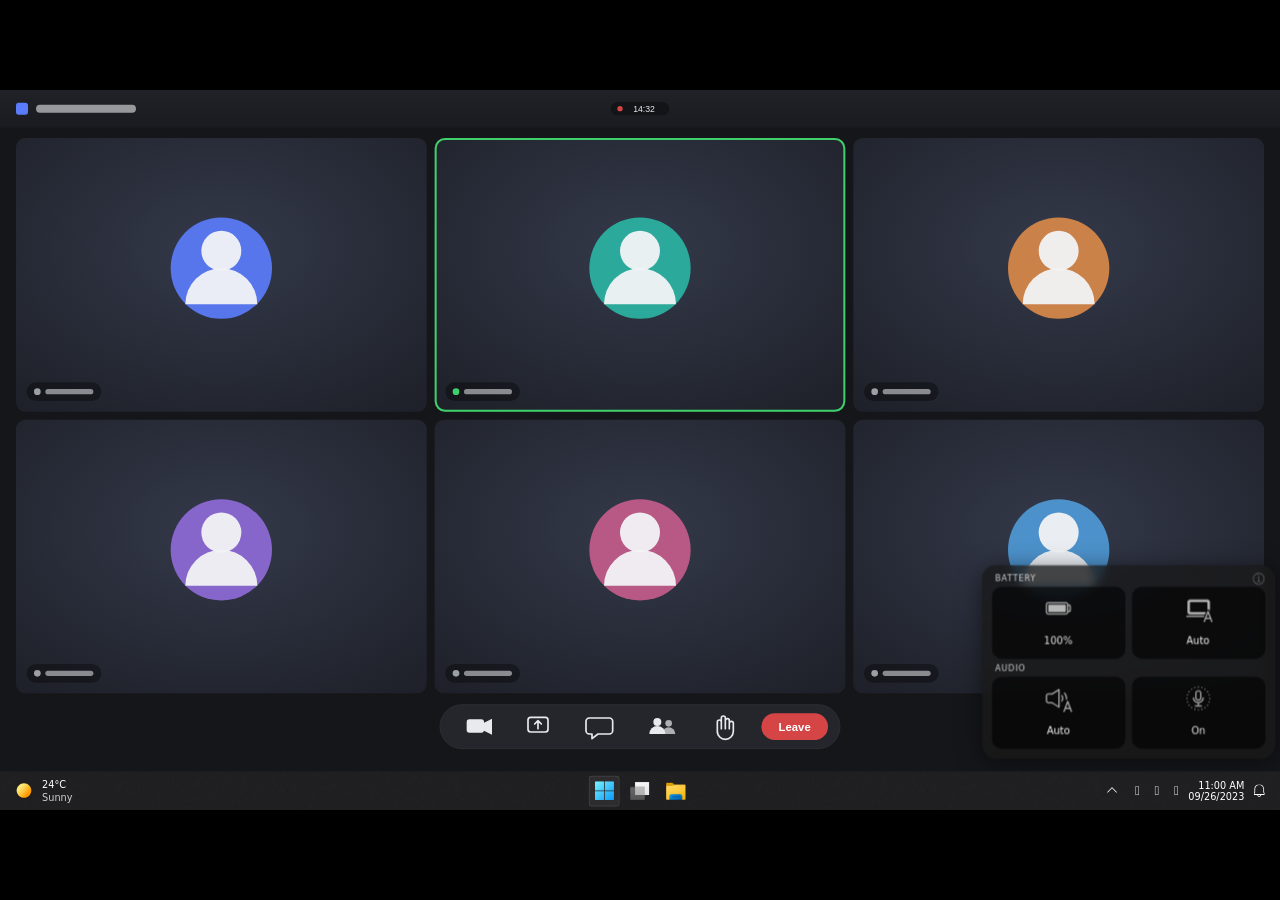
<file: index.html>
<!doctype html>
<html lang="en">
  <head>
    <meta charset="UTF-8" />
    <meta name="viewport" content="width=device-width, initial-scale=1.0" />
    <title>Quick Settings</title>
    <script type="module" crossorigin src="./assets/index-D6TVzrPD.js"></script>
    <link rel="stylesheet" crossorigin href="./assets/index-DNzR3yas.css">
  </head>
  <body>
    <div id="root"></div>
  </body>
</html>
</file>
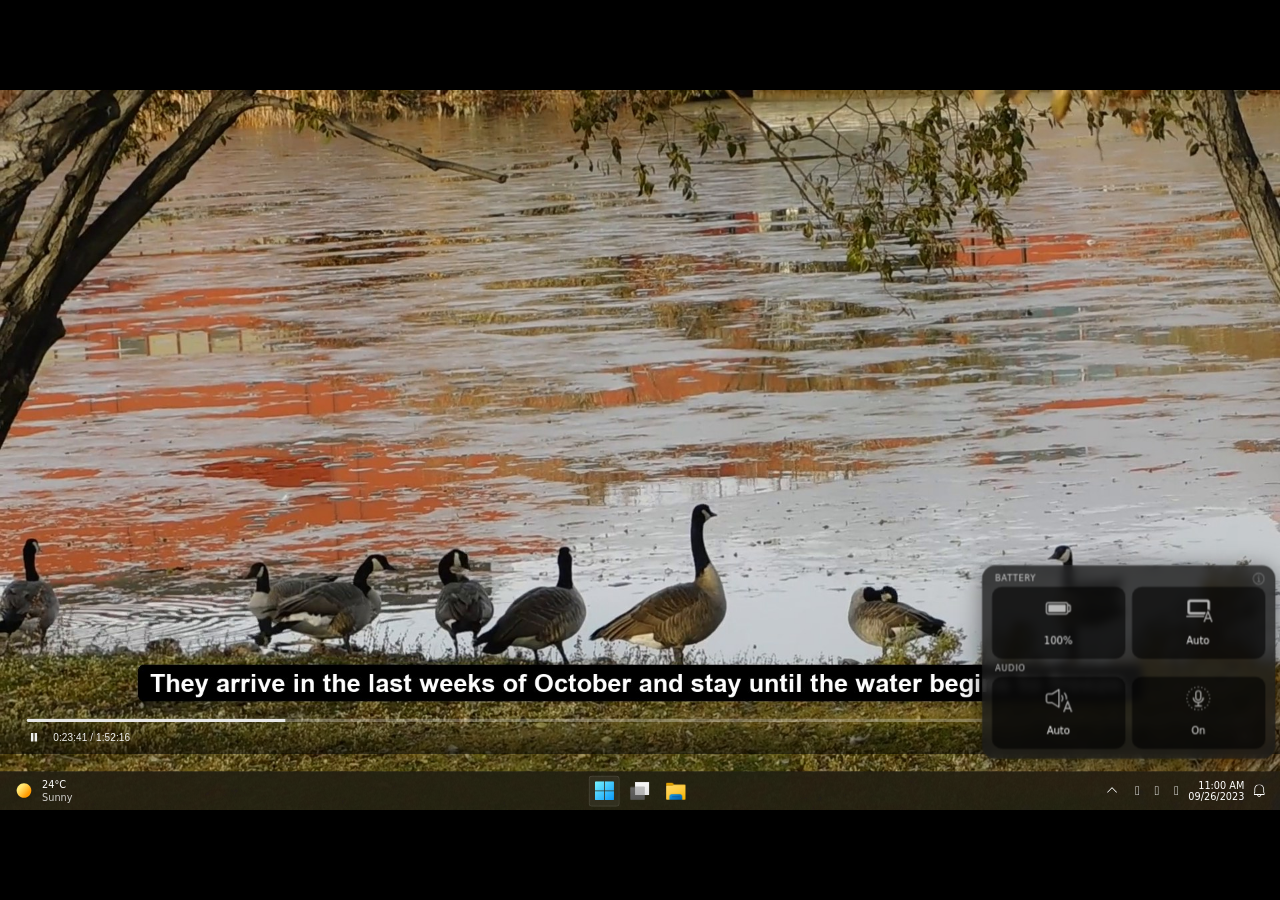
<file: video/index.html>
<!doctype html>
<html lang="en">
  <head>
    <meta charset="UTF-8" />
    <meta name="viewport" content="width=device-width, initial-scale=1.0" />
    <title>Quick Settings</title>
    <script type="module" crossorigin src="./assets/index-Bx3ok-pe.js"></script>
    <link rel="stylesheet" crossorigin href="./assets/index-DNzR3yas.css">
  </head>
  <body>
    <div id="root"></div>
  </body>
</html>
</file>
<file: assets/index-DNzR3yas.css>
._tooltip_1wagi_6{position:absolute;max-width:240px;padding:5px 8px 7px;border:1px solid var(--color-tooltip-border);border-radius:4px;background:var(--color-tooltip-bg);box-shadow:var(--tooltip-shadow);color:var(--color-tooltip-text);font-family:var(--font-shell);font-size:12px;line-height:16px;white-space:nowrap;pointer-events:none;transform:translate(-50%,calc(-100% - 6px));animation:_tooltipIn_1wagi_1 .15s ease-out both}@keyframes _tooltipIn_1wagi_1{0%{opacity:0}to{opacity:1}}@media(prefers-reduced-motion:reduce){._tooltip_1wagi_6{animation:none}}._panel_1rl8r_2{position:absolute;width:var(--panel-w);height:var(--panel-h);border-radius:var(--panel-radius);background:var(--color-panel-bg);box-shadow:var(--panel-shadow);outline:2px solid var(--color-panel-outline);outline-offset:-2px;backdrop-filter:blur(var(--panel-backdrop-blur));-webkit-backdrop-filter:blur(var(--panel-backdrop-blur))}._clip_1rl8r_21{position:absolute;inset:0;overflow:hidden;border-radius:var(--panel-radius)}._tooltipLayer_1rl8r_29{position:absolute;inset:0;z-index:2;pointer-events:none}._viewport_8e9eh_1{position:relative;width:100%;height:100%;overflow:hidden;background:#000}._stage_8e9eh_14{position:absolute;left:50%;top:50%;width:var(--stage-w);height:var(--stage-h);overflow:hidden;transform-origin:center center}._surface_15p8y_1{position:absolute;left:0;top:0}._surface_1uhv1_6{position:absolute;inset:0;border-radius:var(--tile-radius);background:var(--color-tile-bg);outline:1px solid var(--tile-outline, var(--color-tile-outline));outline-offset:-1px}._panel_19c6d_6{position:absolute;right:374px;bottom:62px;width:var(--panel-w);border-radius:var(--panel-radius);background:var(--color-panel-bg);outline:2px solid var(--color-panel-outline);outline-offset:-2px;backdrop-filter:blur(var(--panel-backdrop-blur));-webkit-backdrop-filter:blur(var(--panel-backdrop-blur));transform-origin:100% 100%;animation:_infoIn_19c6d_1 .26s cubic-bezier(.2,.8,.2,1) both}._closing_19c6d_23{pointer-events:none;animation:_infoOut_19c6d_1 var(--flyout-out-ms) var(--flyout-out-ease) both}@keyframes _infoOut_19c6d_1{0%{opacity:1;translate:none}to{opacity:0;translate:0 var(--flyout-rise)}}@keyframes _infoIn_19c6d_1{0%{opacity:0;transform:scale(.92)}to{opacity:1;transform:none}}._content_19c6d_50{position:relative;padding:16px 20px 34px}._header_19c6d_55{display:flex;align-items:center;gap:8px;animation:_lineIn_19c6d_1 .3s ease both;animation-delay:var(--delay)}._mark_19c6d_63{display:grid;place-items:center;flex:none;width:16px;height:16px;border-radius:100px;background:var(--color-halo-mark-bg)}._mark_19c6d_63 img{display:block;width:12.516px;height:12.516px;max-width:none}._brand_19c6d_80{color:var(--color-foreground-primary);font-family:"Inter",var(--font-brand);font-size:14px;font-weight:700;letter-spacing:-.5px;line-height:normal;white-space:nowrap}._body_19c6d_90{margin:10px 0 0 7px;width:307px}._section_19c6d_96+._section_19c6d_96{margin-top:21px}._line_19c6d_100{animation:_lineIn_19c6d_1 .3s ease both;animation-delay:var(--delay)}@keyframes _lineIn_19c6d_1{0%{opacity:0;transform:translateY(-6px)}to{opacity:1;transform:none}}._heading_19c6d_116,._paragraph_19c6d_117{color:var(--color-text-primary);font-family:var(--font-brand);font-size:var(--text-tile-title);line-height:21px}._heading_19c6d_116{font-weight:500}@media(prefers-reduced-motion:reduce){._panel_19c6d_6,._header_19c6d_55,._line_19c6d_100{animation:none}}._frame_1btly_1{position:relative;display:block;flex:none;overflow:hidden}._bounds_1btly_8{position:absolute;display:block}._art_1btly_13{display:block;width:100%;height:100%;max-width:none}._tinted_1btly_21{background-color:var(--icon-color, var(--color-icon));mask-size:100% 100%;mask-repeat:no-repeat;-webkit-mask-size:100% 100%;-webkit-mask-repeat:no-repeat}._indicator_2old5_1{position:absolute;inset:0;border-radius:100px}._ring_2old5_7{position:absolute;inset:0;display:block;width:100%;height:100%}._dot_2old5_21{--dot-stagger: 28ms;fill:var(--mic-ring-color, var(--color-icon));opacity:0;scale:.3;transform-box:fill-box;transform-origin:center;transition:opacity .12s ease,scale .16s cubic-bezier(.2,.8,.2,1.4);transition-delay:calc((var(--steps) - var(--step)) * var(--dot-stagger))}._ringOn_2old5_35 ._dot_2old5_21{opacity:1;scale:1;transition-delay:calc(var(--step) * var(--dot-stagger))}@media(prefers-reduced-motion:reduce){._dot_2old5_21{transition:none}}._glyph_2old5_49{position:absolute;inset:0;display:block;background-color:var(--color-icon);mask-size:100% 100%;mask-repeat:no-repeat;-webkit-mask-size:100% 100%;-webkit-mask-repeat:no-repeat}._osd_1oe82_5{position:absolute;left:50%;bottom:var(--osd-bottom);width:242px;height:50px;margin-left:-121px;padding:8px;border-radius:9px;background:var(--color-osd-bg);outline:2px solid var(--color-osd-outline);outline-offset:-2px;backdrop-filter:blur(var(--panel-backdrop-blur));-webkit-backdrop-filter:blur(var(--panel-backdrop-blur));text-align:left;transition:background-color var(--hover-ms) ease}._osd_1oe82_5:hover,._osd_1oe82_5:focus-visible{background:var(--color-osd-hover-bg)}._osd_1oe82_5:focus-visible{outline:2px solid var(--color-focus);outline-offset:2px;border-radius:9px}._module_1oe82_6{display:flex;align-items:center;gap:6px;width:226px;height:34px;padding:4px;border-radius:7px;background:var(--color-osd-module-bg);outline:1px solid var(--color-osd-module-outline);outline-offset:-1px;color:var(--color-osd-text);transition:background-color var(--hover-ms) ease,color var(--hover-ms) ease}._osd_1oe82_5:hover ._module_1oe82_6,._osd_1oe82_5:focus-visible ._module_1oe82_6{--color-icon: var(--color-osd-hover-glyph);--mic-ring-color: var(--color-osd-hover-ring);background:var(--color-osd-module-hover-bg);outline-color:var(--color-osd-module-hover-outline);color:var(--color-osd-hover-text)}._mic_1oe82_64{position:relative;flex:none;width:26px;height:26px}._micScale_1oe82_71{position:absolute;left:0;top:0;width:36px;height:36px;transform:scale(calc(26 / 36));transform-origin:0 0}._label_1oe82_81{flex:1 1 auto;min-width:0;font-family:var(--font-brand);font-size:14px;line-height:16px;white-space:nowrap}._arrow_1oe82_92{--icon-color: var(--color-osd-arrow);opacity:0;transform:scaleX(-1);transition:opacity var(--hover-ms) ease}._osd_1oe82_5:hover ._arrow_1oe82_92,._osd_1oe82_5:focus-visible ._arrow_1oe82_92{opacity:1}@media(prefers-reduced-motion:reduce){._osd_1oe82_5,._module_1oe82_6,._arrow_1oe82_92{transition:none}}._control_ps4pt_6{width:232px;padding:12px 14px 10px;border:1px solid rgba(255,255,255,.14);border-radius:10px;background:#141416b8;backdrop-filter:blur(12px);-webkit-backdrop-filter:blur(12px);color:#f3f4f5;font-family:var(--font-shell)}._head_ps4pt_18{display:flex;align-items:baseline;justify-content:space-between;margin-bottom:8px}._label_ps4pt_25{font-size:12px;letter-spacing:.02em;color:#f3f4f5b8}._readout_ps4pt_31{display:flex;align-items:baseline;gap:7px}._value_ps4pt_37{font-size:13px;font-variant-numeric:tabular-nums;font-weight:600}._logical_ps4pt_44{font-size:11px;font-variant-numeric:tabular-nums;color:#f3f4f58c}._slider_ps4pt_50{display:block;width:100%;margin:0;accent-color:#4cc2ff}._ticks_ps4pt_57{display:flex;justify-content:space-between;margin-top:2px;font-size:10px;font-variant-numeric:tabular-nums;color:#f3f4f573}._tickOn_ps4pt_66{color:#f3f4f5}._control_9js37_2{display:flex;flex-direction:column;gap:8px;width:232px;padding:10px 14px;border:1px solid rgba(255,255,255,.14);border-radius:10px;background:#141416b8;backdrop-filter:blur(12px);-webkit-backdrop-filter:blur(12px);color:#f3f4f5;font-family:var(--font-shell)}._row_9js37_17{display:flex;align-items:center;justify-content:space-between}._contrastRow_9js37_24{display:flex;flex-direction:column;gap:6px}._contrastRow_9js37_24 ._switch_9js37_30{justify-content:space-between}._contrastRow_9js37_24 ._option_9js37_34{min-width:0;flex:1 1 auto;padding:3px 4px;font-size:11px}._label_9js37_41{font-size:12px;letter-spacing:.02em;color:#f3f4f5b8}._switch_9js37_30{display:flex;padding:2px;border-radius:6px;background:#ffffff14}._option_9js37_34{min-width:44px;padding:3px 8px;border-radius:4px;color:#f3f4f5b8;font-size:12px;white-space:nowrap}._option_9js37_34:hover{color:#f3f4f5}._selected_9js37_67{background:#4cc2ff;color:#000}._selected_9js37_67:hover{color:#000}._taskbar_100ke_5{position:absolute;left:0;right:0;bottom:-.64px;height:var(--taskbar-h)}._chrome_100ke_15{position:absolute;inset:0;pointer-events:none}._chrome_100ke_15:after{content:"";position:absolute;inset:0 0 auto;height:1px;background:var(--color-taskbar-edge)}._luminosity_100ke_30{position:absolute;inset:0;background:var(--color-taskbar-tint);mix-blend-mode:luminosity}:root[data-theme=contrast] ._luminosity_100ke_30{mix-blend-mode:normal}:root[data-theme=contrast] ._noise_100ke_46{display:none}._colorTint_100ke_50{position:absolute;inset:0;background:var(--color-taskbar-color-tint);mix-blend-mode:color}._noise_100ke_46{position:absolute;inset:0;opacity:.02;background-position:top left;background-size:256px 256px;backdrop-filter:blur(29.167px);-webkit-backdrop-filter:blur(29.167px)}._weather_100ke_69{position:absolute;left:11.67px;top:3.89px;width:140px;height:var(--taskbar-icon-slot)}._weatherContent_100ke_77{position:absolute;left:7.78px;top:4.86px;display:flex;align-items:center;gap:11.667px}._sun_100ke_86{position:relative;display:block;flex:none;width:var(--taskbar-tray-glyph);height:var(--taskbar-tray-glyph);overflow:hidden}._sunGroup_100ke_95{position:absolute;inset:5%}._sunArt_100ke_100{position:absolute;inset:-8.33% -13.89% -19.44%}._sunArt_100ke_100 img{display:block;width:100%;height:100%;max-width:none}._weatherText_100ke_112{display:flex;flex-direction:column;gap:1.944px;align-items:flex-start;font-family:var(--font-shell);font-size:var(--text-shell);line-height:13.611px;white-space:nowrap}._weatherTemp_100ke_123{color:var(--color-taskbar-text)}._weatherCondition_100ke_127{color:var(--color-taskbar-text-secondary)}._appIcons_100ke_133{position:absolute;left:50%;top:50%;transform:translate(-50%,-50%);display:flex;align-items:center;justify-content:center;gap:3.889px}._appSlot_100ke_144{position:relative;flex:none;width:var(--taskbar-icon-slot);height:var(--taskbar-icon-slot);overflow:hidden}._startSelection_100ke_152{position:absolute;left:.97px;top:.97px;width:36.944px;height:36.944px;border:.972px solid var(--color-taskbar-selection-stroke);border-radius:4px;background:var(--color-taskbar-selection-bg)}._appGlyph_100ke_163{position:absolute;left:7.78px;top:7.78px;display:block;width:var(--taskbar-icon-glyph);height:var(--taskbar-icon-glyph)}._appGlyph_100ke_163 img{display:block;width:100%;height:100%;max-width:none}._startLight_100ke_180,._startContrast_100ke_181,:root[data-theme=light] ._startDark_100ke_182,:root[data-theme=contrast] ._startDark_100ke_182{display:none!important}:root[data-theme=light] ._startLight_100ke_180,:root[data-theme=contrast] ._startContrast_100ke_181{display:block!important}._startContrast_100ke_181{width:100%;height:100%}._glyph_100ke_198{background-color:var(--color-taskbar-glyph);mask-size:100% 100%;mask-repeat:no-repeat;-webkit-mask-size:100% 100%;-webkit-mask-repeat:no-repeat}._appGlyphCover_100ke_206{object-fit:cover}._taskViewIcon_100ke_212{position:absolute;left:7.78px;top:7.78px;display:block;width:var(--taskbar-icon-glyph);height:var(--taskbar-icon-glyph);overflow:hidden}._taskViewBack_100ke_222,._taskViewFront_100ke_223,._taskViewShade_100ke_224{position:absolute;display:block;width:17.5px;height:15.556px;border-radius:1px}._taskViewBack_100ke_222{left:0;top:6.81px;border:var(--taskview-border-w) solid var(--taskview-back-border);background:var(--taskview-back)}._taskViewFront_100ke_223{left:5.83px;top:.97px;border:var(--taskview-border-w) solid var(--taskview-front-border);background:var(--taskview-front)}._taskViewShade_100ke_224{left:0;top:6.62px;background:var(--taskview-shade);mask-size:18px 16px;mask-position:6px -6px;mask-repeat:no-repeat;mask-mode:alpha;-webkit-mask-size:18px 16px;-webkit-mask-position:6px -6px;-webkit-mask-repeat:no-repeat}._systemTray_100ke_262{position:absolute;right:15.56px;top:3.89px;display:flex;align-items:center;justify-content:center}._overflow_100ke_271{position:relative;flex:none;width:31.111px;height:var(--taskbar-icon-slot);border-radius:4px}._overflow_100ke_271:hover{background:var(--color-taskbar-selection-bg)}._overflowOpen_100ke_284,._overflowOpen_100ke_284:hover{background:var(--color-tray-open-bg)}._overflowChevron_100ke_293{display:block;width:100%;height:100%;max-width:none;transform-origin:16px 18.28px;transition:rotate var(--flyout-in-ms) var(--flyout-in-ease)}._overflowOpen_100ke_284 ._overflowChevron_100ke_293{rotate:180deg;background-color:var(--color-tray-open-glyph)}@media(prefers-reduced-motion:reduce){._overflowChevron_100ke_293{transition:none}}._quickSettings_100ke_313{position:relative;flex:none;width:77.778px;height:var(--taskbar-icon-slot);border-radius:3px}._quickSettingsIcons_100ke_321{position:absolute;left:50%;top:50%;transform:translate(-50%,-50%);display:flex;align-items:flex-start;gap:3.889px}._trayGlyph_100ke_331{display:flex;flex:none;align-items:center;justify-content:center;width:var(--taskbar-tray-glyph);height:var(--taskbar-tray-glyph);overflow:hidden;color:var(--color-taskbar-text);font-family:var(--font-fluent-icons);font-size:15.56px;line-height:normal;text-align:center}._clock_100ke_346{position:relative;flex:none;width:66.111px;height:var(--taskbar-icon-slot)}._clockText_100ke_353{position:absolute;right:0;top:50%;transform:translateY(-50%);display:flex;flex-direction:column;color:var(--color-taskbar-text);font-family:var(--font-shell);font-size:var(--text-shell);font-feature-settings:"lnum" 1,"tnum" 1;line-height:normal;text-align:right;white-space:nowrap}._notification_100ke_369{position:relative;flex:none;width:27.222px;height:var(--taskbar-icon-slot)}._alert_100ke_376{position:absolute;left:calc(50% + 3.89px);top:50%;transform:translate(-50%,-50%);display:block;width:var(--taskbar-tray-glyph);height:var(--taskbar-tray-glyph);overflow:hidden}._alertShape_100ke_387{position:absolute;left:50%;top:calc(50% - .24px);transform:translate(-50%,-50%);display:block;width:13.607px;height:15.069px}._flyout_hp29t_3[data-state=closed]{visibility:hidden}._flyout_hp29t_3[data-state=open]{animation:_flyoutIn_hp29t_1 var(--flyout-in-ms) var(--flyout-in-ease) both}._flyout_hp29t_3[data-state=closing]{pointer-events:none;animation:_flyoutOut_hp29t_1 var(--flyout-out-ms) var(--flyout-out-ease) both}@keyframes _flyoutIn_hp29t_1{0%{opacity:0;translate:0 var(--flyout-rise)}to{opacity:1;translate:none}}@keyframes _flyoutOut_hp29t_1{0%{opacity:1;translate:none}to{opacity:0;translate:0 var(--flyout-rise)}}@media(prefers-reduced-motion:reduce){._flyout_hp29t_3[data-state]{animation:none}}._flyout_1xf9r_5{position:absolute;right:134px;bottom:64px;width:138px;height:43px;border-radius:8px;background:var(--color-tray-flyout-bg);outline:var(--flyout-outline-width) solid var(--color-tray-flyout-outline);outline-offset:calc(-1 * var(--flyout-outline-width));--flyout-rise: 16px}._item_1xf9r_23{position:absolute;top:5px;display:grid;place-items:center;width:32px;height:32px;border-radius:4px}._button_1xf9r_33:hover{background:var(--color-tray-item-hover)}._icon_1xf9r_37{display:block;width:16px;height:16px;object-fit:cover}._halo_1xf9r_45{display:flex;flex-direction:column;align-items:center;width:16px;height:16px;padding-top:1px;border-radius:4px;background:#fff;color:#000;font-family:var(--font-brand);font-size:9px;line-height:7px;text-align:center}._haloL_1xf9r_62{letter-spacing:1.28px}._section_s7xcy_1{position:absolute;left:var(--panel-pad);width:var(--section-w);height:var(--section-h)}._title_s7xcy_14{position:absolute;left:4px;top:0;display:flex;align-items:center;height:16px;margin:0;color:var(--color-section-title);font-family:var(--font-brand);font-size:var(--text-panel-title);font-weight:400;line-height:normal;letter-spacing:.08em;white-space:nowrap}._action_s7xcy_32{position:absolute;left:312px;top:0}._button_15u9x_1{position:absolute;display:block}._window_27ed8_1{position:relative;display:block;flex:none;width:var(--icon-size);height:var(--icon-size);overflow:hidden}._strip_27ed8_10{position:absolute;inset:0;transition:transform .24s ease}._instant_27ed8_17{transition:none}._item_27ed8_21{position:absolute;top:0}@media(prefers-reduced-motion:reduce){._strip_27ed8_10{transition:none}}._window_9br4r_1{position:absolute;overflow:hidden}._centred_9br4r_6{left:50%;transform:translate(-50%)}._sizer_9br4r_12{display:grid;visibility:hidden}._sizer_9br4r_12>*{grid-area:1 / 1;font-family:var(--font-brand);font-size:var(--text-tile-value);line-height:normal;white-space:nowrap}._track_9br4r_29{position:absolute;inset:0;transform:translate(calc((-100% - var(--gap)) * var(--active)));transition:transform .24s ease}._instant_9br4r_37{transition:none}._label_9br4r_41{position:absolute;top:0;left:calc(50% + (100% + var(--gap)) * var(--n));transform:translate(-50%);color:var(--color-mode-label, var(--color-control-text));font-family:var(--font-brand);font-size:var(--text-tile-value);line-height:normal;text-align:center;white-space:nowrap}@media(prefers-reduced-motion:reduce){._track_9br4r_29{transition:none}}._stepper_k1a2p_9{position:absolute;display:flex;align-items:center;justify-content:space-between;opacity:var(--stepper-on, 0);pointer-events:none;transition:opacity var(--hover-ms) ease}._chevron_k1a2p_23{display:block;flex:none;width:var(--chevron-size);height:var(--chevron-size);border-radius:5px;background:transparent;--icon-color: var(--color-chevron);pointer-events:auto;transition:background-color var(--hover-ms) ease,box-shadow var(--hover-ms) ease}._chevron_k1a2p_23:hover,._chevron_k1a2p_23:focus-visible{background:var(--color-chevron-hover-bg);box-shadow:var(--chevron-hover-glow);--icon-color: var(--color-chevron-hover)}@media(prefers-reduced-motion:reduce){._stepper_k1a2p_9,._chevron_k1a2p_23{transition:none}}._tile_e9gqh_1{position:relative;width:var(--tile-w);height:var(--tile-h);flex:none}._tile_e9gqh_1:hover,._tile_e9gqh_1:has(:focus-visible){--stepper-on: 1;--toggle-on: 1;--segmented-open: 1;--segmented-thumb: var(--color-track-thumb);--segmented-track: var(--color-track-module-hover);--segmented-outline: var(--color-track-outline-hover);--tile-outline: var(--color-tile-outline-hover)}._pulse_e9gqh_28{position:absolute;inset:0;border-radius:var(--tile-radius);box-shadow:var(--tile-pulse-shadow);outline:3px solid var(--tile-pulse-stroke);outline-offset:-3px;opacity:0;pointer-events:none;animation:_tilePulse_e9gqh_1 2s ease-in-out var(--flyout-in-ms)}@keyframes _tilePulse_e9gqh_1{0%,to{opacity:0}50%{opacity:1}}@media(prefers-reduced-motion:reduce){._pulse_e9gqh_28{animation:_tilePulseStill_e9gqh_1 2s steps(1,end) var(--flyout-in-ms)}}@keyframes _tilePulseStill_e9gqh_1{0%{opacity:1}to{opacity:0}}._content_e9gqh_66{position:absolute;inset:0}._button_xnpy9_7{position:absolute;display:flex;align-items:center;justify-content:center;isolation:isolate;border-radius:5px;color:var(--color-control-text);font-family:var(--font-brand);font-size:var(--text-tile-value);line-height:16px;white-space:nowrap}._button_xnpy9_7:before{content:"";position:absolute;inset:0;z-index:-1;border-radius:12px;background:var(--color-control-hover-bg);outline:1px solid var(--color-toggle-outline);outline-offset:-1px;opacity:var(--toggle-on, var(--toggle-rest));transition:opacity var(--hover-ms) ease,box-shadow var(--hover-ms) ease}._button_xnpy9_7:hover,._button_xnpy9_7:focus-visible{color:var(--color-toggle-hover-text)}._button_xnpy9_7:hover:before,._button_xnpy9_7:focus-visible:before{border-radius:13px;background:var(--color-toggle-hover-bg);opacity:1;box-shadow:0 0 12px 0 var(--color-accent-glow)}@media(prefers-reduced-motion:reduce){._button_xnpy9_7:before{transition:none}}._tileIcon_1ayfr_2{position:absolute;left:59px;top:59px}._infoButton_1ayfr_8{display:block;opacity:var(--info-rest-opacity);transition:opacity .16s ease}._infoButton_1ayfr_8:hover,._infoButton_1ayfr_8:focus-visible{opacity:var(--info-hover-opacity)}@media(prefers-reduced-motion:reduce){._infoButton_1ayfr_8{transition:none}}._track_1ayfr_34{position:absolute;left:0;right:0;top:var(--section-content-top);bottom:0;transition:transform var(--panel-move, .26s) ease}._slot_1ayfr_43{position:absolute;transition:left var(--panel-move, .26s) ease}@media(prefers-reduced-motion:reduce){._track_1ayfr_34,._slot_1ayfr_43{transition:none}}._scene_1xs1q_1{position:absolute;inset:0;background:#000}._video_1xs1q_7{position:absolute;inset:0;width:100%;height:100%;object-fit:cover}._bar_1xs1q_18{position:absolute;left:0;right:0;bottom:84px;padding:0 40px 14px;background:linear-gradient(to top,#0000008c,#0000)}._track_1xs1q_27{height:5px;border-radius:3px;background:#ffffff47;overflow:hidden}._fill_1xs1q_34{height:100%;background:#e6e6e6}._row_1xs1q_39{display:flex;align-items:center;gap:18px;margin-top:12px}._icon_1xs1q_46{display:inline-flex;opacity:.92}._time_1xs1q_51{font-family:Segoe UI,Inter,Helvetica,Arial,sans-serif;font-size:15px;color:#f0f0f0;letter-spacing:.01em}._spacer_1xs1q_58{flex:1}._track_jbtfg_10{--segment-open-ms: .25s;--track-hover-ms: .25s;position:absolute;display:flex;gap:1px;padding:2px;border-radius:3px;background:var(--segmented-track, var(--color-track-bg));outline:1px solid var(--segmented-outline, var(--color-track-outline));outline-offset:-1px;transition:background-color var(--hover-ms) ease,box-shadow var(--hover-ms) ease}._track_jbtfg_10:before{content:"";position:absolute;inset:0;border-radius:inherit;background:var(--color-track-hover);opacity:0;pointer-events:none;transition:opacity var(--track-hover-ms) ease}._track_jbtfg_10:hover:before,._track_jbtfg_10:has(:focus-visible):before{opacity:1}._track_jbtfg_10:hover,._track_jbtfg_10:has(:focus-visible){box-shadow:var(--track-hover-glow);outline-color:var(--color-track-outline-hover)}._track_jbtfg_10:hover ._segment_jbtfg_56:not(._selected_jbtfg_56),._track_jbtfg_10:has(:focus-visible) ._segment_jbtfg_56:not(._selected_jbtfg_56){color:var(--color-track-hover-text)}._track_jbtfg_10 ._segment_jbtfg_56:not(._selected_jbtfg_56):hover,._track_jbtfg_10 ._segment_jbtfg_56:not(._selected_jbtfg_56):focus-visible{background:var(--color-segment-hover-bg);color:var(--color-segment-hover-text)}._segment_jbtfg_56{position:relative;z-index:1;display:flex;flex:1 1 auto;padding:0 8px;align-items:center;justify-content:center;border-radius:3px;color:var(--color-control-text);font-family:var(--font-brand);line-height:normal;translate:calc(var(--to-centre, 0px) * (1 - var(--segmented-open, 0))) 0;transition:color var(--limit-change-ms) var(--limit-change-ease),background-color var(--hover-ms) ease,translate var(--segment-open-ms) var(--limit-change-ease),opacity var(--segment-open-ms) ease}._segment_jbtfg_56:not(._selected_jbtfg_56){opacity:var(--segmented-open, 0)}._thumb_jbtfg_102{position:absolute;top:2px;bottom:2px;border-radius:var(--track-thumb-radius, 3px);background:var(--segmented-thumb, transparent);translate:calc(var(--to-centre, 0px) * (1 - var(--segmented-open, 0))) 0;transition:background-color var(--hover-ms) ease,translate var(--segment-open-ms) var(--limit-change-ease)}._thumbSliding_jbtfg_117{transition:left var(--limit-change-ms) var(--limit-change-ease),right var(--limit-change-ms) var(--limit-change-ease),background-color var(--hover-ms) ease,translate var(--segment-open-ms) var(--limit-change-ease)}._content_jbtfg_137{font-size:var(--text-tile-value);line-height:1;text-box:trim-both cap alphabetic;white-space:nowrap}._selected_jbtfg_56{color:var(--color-track-thumb-text)}._value_jbtfg_148{font-size:var(--text-tile-value)}._unit_jbtfg_152{font-size:var(--text-tile-unit)}@media(prefers-reduced-motion:reduce){._track_jbtfg_10:before,._track_jbtfg_10,._segment_jbtfg_56,._thumbSliding_jbtfg_117{transition:none}}._rig_19kf0_6{--color-focus: #ffffff;position:absolute;left:16px;top:16px;display:flex;flex-direction:column;gap:8px}._rigButton_19kf0_18{padding:9px 14px;border:1px solid rgba(255,255,255,.14);border-radius:10px;background:#141416b8;backdrop-filter:blur(12px);-webkit-backdrop-filter:blur(12px);color:#f3f4f5;font-family:var(--font-shell);font-size:12px;letter-spacing:.02em;text-align:center}._rigButton_19kf0_18:hover{background:#2c2c30cc}._rigButton_19kf0_18:active{background:#141416e6;color:#f3f4f5b8}._wallpaper_19kf0_41{position:absolute;inset:0;width:100%;height:100%;max-width:none;object-fit:cover}:root{--stage-w: 1920px;--stage-h: 1080px;--font-brand: "Humane VF", "HP Simplified", "Segoe UI Variable Display", "Segoe UI", system-ui, -apple-system, sans-serif;--font-shell: "Segoe UI Variable Small", "Segoe UI Variable", "Segoe UI", system-ui, -apple-system, sans-serif;--font-fluent-icons: "Segoe Fluent Icons", "Segoe MDL2 Assets";--font-digital: "DS-Digital", "DSEG7 Classic", "Segoe UI Variable Display", ui-monospace, monospace;--text-tile-title: 14px;--text-tile-value: 12px;--text-tile-unit: 12px;--text-readout: 40px;--text-shell: 11.67px;--color-text-primary: #ffffff;--color-text-secondary: rgba(255, 255, 255, .79);--color-foreground-primary: #f3f4f5;--color-foreground-secondary: #a5a8ad;--color-meter-charged: #ffffff;--color-meter-available: rgba(255, 255, 255, .1);--color-meter-beyond-limit: rgba(0, 0, 0, .6);--color-history-past: rgba(217, 217, 217, .3);--color-history-recent: rgba(255, 255, 255, .8);--color-history-gridline: rgba(65, 65, 65, .6);--color-history-axis-text: rgba(255, 255, 255, .5);--text-axis: 11px;--color-switch-on: #ededed;--color-switch-off: #000000;--color-panel-bg: rgba(26, 26, 26, .8);--panel-shadow: 0 4px 30px rgba(0, 0, 0, .5);--color-tile-bg: rgba(0, 0, 0, .6);--color-track-bg: transparent;--color-track-thumb: #000000;--color-accent: #034ad8;--color-accent-glow: #034ad8;--color-track-module-hover: rgba(255, 255, 255, .1);--color-track-hover: rgba(3, 74, 216, .7);--track-hover-glow: none;--track-thumb-radius: 2px;--chevron-hover-glow: 0 0 6px 0 #034ad8;--color-control-hover-bg: rgba(0, 0, 0, .3);--color-track-hover-text: var(--color-control-text);--color-track-thumb-text: var(--color-control-text);--color-chevron: var(--color-accent);--color-chevron-hover: var(--color-chevron);--color-chevron-hover-bg: rgba(0, 0, 0, .3);--color-toggle-hover-bg: var(--color-control-hover-bg);--color-toggle-hover-text: var(--color-text-primary);--color-panel-outline: transparent;--color-tile-outline: transparent;--color-tile-outline-hover: transparent;--color-track-outline: transparent;--color-track-outline-hover: transparent;--color-toggle-outline: transparent;--color-tray-flyout-outline: transparent;--color-taskbar-edge: transparent;--color-control-text: rgba(255, 255, 255, .9);--color-mode-label: #ffffff;--color-segment-hover-bg: transparent;--color-segment-hover-text: var(--color-track-hover-text);--toggle-rest: 0;--info-rest-opacity: .3;--info-hover-opacity: 1;--color-tray-open-glyph: var(--color-taskbar-glyph);--color-focus: #ffffff;--meter-charged-glow: 0 0 2px 1px rgba(255, 255, 255, .3);--meter-blur: 1px;--meter-available-outline: transparent;--meter-beyond-outline: transparent;--flyout-outline-width: 1px;--hover-ms: .16s;--limit-change-ms: .25s;--limit-change-ease: cubic-bezier(.1, .9, .2, 1);--color-section-title: #d1d1d1;--color-module-text: rgba(255, 255, 255, .7);--color-stat-label: rgba(255, 255, 255, .5);--color-stat-value: rgba(255, 255, 255, .9);--color-icon: rgba(255, 255, 255, .7);--color-info-icon: #ffffff;--color-title-arrow: rgba(255, 255, 255, .7);--color-title-arrow-hover: var(--color-accent);--color-card-subtitle: rgba(255, 255, 255, .5);--color-readout-lit: rgba(255, 255, 255, .8);--color-readout-unlit: rgba(255, 255, 255, .1);--readout-glow: 0 0 2px #ffffff;--readout-unlit-glow: 0 0 2px rgba(255, 255, 255, .1);--color-halo-mark-bg: #f3f4f5;--color-taskbar-tint: rgba(32, 32, 32, .96);--color-taskbar-color-tint: rgba(32, 32, 32, .5);--color-taskbar-selection-bg: rgba(255, 255, 255, .06);--color-taskbar-selection-stroke: rgba(255, 255, 255, .13);--color-taskbar-text: #ffffff;--color-taskbar-text-secondary: rgba(255, 255, 255, .79);--color-taskbar-glyph: #ffffff;--taskview-back: linear-gradient(to bottom, rgba(115, 115, 115, .8), rgba(93, 93, 93, .8));--taskview-back-border: transparent;--taskview-shade: linear-gradient(to bottom, rgba(111, 111, 111, .4), rgba(93, 93, 93, .4));--taskview-front: linear-gradient(to bottom, #f7f7f7, #e6e6e6);--taskview-front-border: rgba(0, 0, 0, .08);--taskview-border-w: .486px;--panel-w: 352px;--panel-h: 232px;--panel-radius: 16px;--panel-backdrop-blur: 5px;--panel-pad: 12px;--panel-gap: 8px;--text-panel-title: 10px;--section-w: 328px;--section-h: 104px;--section-content-top: 18px;--tile-w: 160px;--tile-h: 86px;--tile-title-top: 5px;--tile-title-h: 41px;--tile-icon-top: 55px;--tile-control-top: 100px;--tile-control-h: 46px;--tile-expanded-w: 328px;--panel-page-shift: 168px;--caret-size: 20px;--tile-radius: 12px;--tile-edge-blur: 3.5px;--tile-backdrop-blur: 6px;--tile-shadow: 0 0 4px 1px rgba(0, 0, 0, .25);--icon-size: 36px;--chevron-size: 24px;--taskbar-h: 47px;--taskbar-top: 1033.64px;--taskbar-icon-slot: 38.889px;--taskbar-icon-glyph: 23.333px;--taskbar-tray-glyph: 19.444px;--color-tray-open-bg: rgba(255, 255, 255, .0837);--color-tray-flyout-bg: rgba(0, 0, 0, .7);--color-tray-item-hover: rgba(255, 255, 255, .08);--color-tooltip-bg: #2c2c2c;--color-tooltip-border: rgba(0, 0, 0, .2);--color-tooltip-text: #ffffff;--tooltip-shadow: 0 4px 8px rgba(0, 0, 0, .26);--color-osd-bg: rgba(26, 26, 26, .8);--color-osd-hover-bg: rgba(26, 26, 26, .9);--color-osd-outline: transparent;--color-osd-module-bg: rgba(0, 0, 0, .4);--color-osd-module-hover-bg: var(--color-osd-module-bg);--color-osd-module-outline: transparent;--color-osd-module-hover-outline: transparent;--color-osd-text: #eaeaea;--color-osd-hover-text: var(--color-osd-text);--color-osd-hover-glyph: var(--color-icon);--color-osd-hover-ring: #d1d1d1;--color-osd-arrow: var(--color-accent);--osd-bottom: 147px;--tile-pulse-shadow: inset 0 0 24px 0 #034ad8;--tile-pulse-stroke: #034ad8;--flyout-in-ms: .3s;--flyout-out-ms: .15s;--flyout-in-ease: cubic-bezier(.1, .9, .2, 1);--flyout-out-ease: cubic-bezier(.7, 0, 1, .5);--flyout-rise: 48px}:root[data-theme=light]{--color-text-primary: rgba(0, 0, 0, .7);--color-text-secondary: rgba(0, 0, 0, .6);--color-foreground-primary: rgba(0, 0, 0, .8);--color-foreground-secondary: rgba(0, 0, 0, .6);--color-section-title: rgba(0, 0, 0, .82);--color-module-text: var(--color-text-primary);--color-control-text: var(--color-text-primary);--color-mode-label: var(--color-control-text);--info-rest-opacity: .3;--info-hover-opacity: .82;--color-stat-label: var(--color-foreground-secondary);--color-stat-value: rgba(0, 0, 0, .8);--color-panel-bg: rgba(237, 237, 237, .6);--color-tile-bg: rgba(255, 255, 255, .6);--color-track-bg: transparent;--color-track-thumb: rgba(255, 255, 255, .8);--color-accent-glow: rgba(3, 74, 216, .6);--color-track-module-hover: rgba(0, 0, 0, .08);--color-track-hover: rgba(3, 74, 216, .8);--track-hover-glow: none;--chevron-hover-glow: 0 0 6px 0 rgba(3, 74, 216, .6);--color-track-hover-text: #ffffff;--color-control-hover-bg: rgba(0, 0, 0, .04);--color-chevron-hover-bg: var(--color-control-hover-bg);--color-focus: rgba(0, 0, 0, .8956);--color-icon: #5d6271;--color-info-icon: #000000;--color-title-arrow: rgba(0, 0, 0, .7);--color-title-arrow-hover: var(--color-accent);--color-card-subtitle: rgba(0, 0, 0, .7);--color-readout-lit: rgba(0, 0, 0, .6);--color-readout-unlit: rgba(0, 0, 0, .07);--readout-glow: none;--readout-unlit-glow: none;--color-meter-charged: rgba(0, 0, 0, .65);--color-meter-available: rgba(0, 0, 0, .2);--color-meter-beyond-limit: rgba(229, 229, 229, .8);--color-taskbar-tint: rgba(243, 243, 243, .9);--color-taskbar-color-tint: rgba(243, 243, 243, 0);--color-taskbar-selection-bg: rgba(255, 255, 255, .5);--color-taskbar-selection-stroke: rgba(0, 0, 0, .06);--color-taskbar-text: rgba(0, 0, 0, .9);--color-taskbar-text-secondary: rgba(0, 0, 0, .61);--color-taskbar-glyph: rgba(0, 0, 0, .8956);--taskview-back: linear-gradient(to bottom, #444341, #2d2d2c);--taskview-back-border: #000000;--taskview-shade: linear-gradient(to bottom, rgba(68, 67, 65, .4), rgba(45, 45, 45, .4));--color-tray-open-bg: rgba(0, 0, 0, .06);--color-tray-flyout-bg: rgba(243, 243, 243, .9);--color-tray-item-hover: rgba(0, 0, 0, .05);--color-tooltip-bg: #f9f9f9;--color-tooltip-border: rgba(0, 0, 0, .06);--color-tooltip-text: rgba(0, 0, 0, .896);--tooltip-shadow: 0 4px 8px rgba(0, 0, 0, .14);--color-osd-bg: rgba(237, 237, 237, .6);--color-osd-hover-bg: rgba(237, 237, 237, .8);--color-osd-module-bg: rgba(255, 255, 255, .6);--color-osd-hover-ring: var(--color-icon);--color-osd-text: rgba(0, 0, 0, .7);--tile-pulse-shadow: inset 0 0 24px 0 rgba(3, 74, 216, .6)}:root[data-theme=contrast]{--color-text-primary: var(--sys-window-text);--color-text-secondary: var(--sys-window-text);--color-foreground-primary: var(--sys-window-text);--color-foreground-secondary: var(--sys-window-text);--color-section-title: var(--sys-window-text);--color-module-text: var(--sys-window-text);--color-stat-label: var(--sys-window-text);--color-stat-value: var(--sys-window-text);--color-card-subtitle: var(--sys-window-text);--color-control-text: var(--sys-button-text);--color-mode-label: var(--color-control-text);--color-panel-bg: var(--sys-window);--color-panel-outline: var(--sys-window-text);--color-tile-bg: var(--sys-window);--color-tile-outline: var(--sys-window-text);--color-tile-outline-hover: var(--sys-highlight);--color-icon: var(--sys-button-text);--color-info-icon: var(--sys-button-text);--info-rest-opacity: 1;--color-title-arrow: var(--sys-button-text);--color-title-arrow-hover: var(--sys-highlight);--color-accent: var(--sys-highlight);--color-accent-glow: transparent;--color-chevron: var(--sys-button-text);--color-chevron-hover: var(--sys-highlight-text);--color-chevron-hover-bg: var(--sys-highlight);--color-control-hover-bg: var(--sys-button-face);--toggle-rest: 1;--color-toggle-outline: var(--sys-button-text);--color-toggle-hover-bg: var(--sys-highlight);--color-toggle-hover-text: var(--sys-highlight-text);--color-track-bg: var(--sys-button-face);--color-track-outline: var(--sys-button-text);--color-track-outline-hover: var(--sys-highlight);--color-track-module-hover: var(--sys-button-face);--color-track-hover: var(--sys-button-face);--color-track-hover-text: var(--sys-button-text);--track-hover-glow: none;--chevron-hover-glow: none;--segmented-open: 1;--segmented-thumb: var(--color-track-thumb);--color-track-thumb: var(--sys-highlight);--color-track-thumb-text: var(--sys-highlight-text);--color-segment-hover-bg: var(--sys-highlight);--color-segment-hover-text: var(--sys-highlight-text);--color-readout-lit: var(--sys-window-text);--color-readout-unlit: transparent;--readout-glow: none;--readout-unlit-glow: none;--panel-shadow: none;--color-halo-mark-bg: var(--sys-window-text);--color-meter-charged: var(--sys-window-text);--meter-charged-glow: none;--meter-blur: 0;--color-meter-available: transparent;--meter-available-outline: var(--sys-window-text);--color-meter-beyond-limit: transparent;--meter-beyond-outline: var(--sys-gray-text);--color-focus: var(--sys-window-text);--color-taskbar-tint: var(--sys-window);--color-taskbar-color-tint: transparent;--color-taskbar-edge: var(--sys-window-text);--color-taskbar-selection-bg: transparent;--color-taskbar-selection-stroke: transparent;--color-taskbar-text: var(--sys-button-text);--color-taskbar-text-secondary: var(--sys-button-text);--color-taskbar-glyph: var(--sys-button-text);--taskview-back: var(--sys-window);--taskview-back-border: var(--sys-button-text);--taskview-front: var(--sys-window);--taskview-front-border: var(--sys-button-text);--taskview-border-w: 1.5px;--taskview-shade: transparent;--color-tray-open-bg: var(--sys-highlight);--color-tray-open-glyph: var(--sys-highlight-text);--color-tray-flyout-bg: var(--sys-window);--color-tray-flyout-outline: var(--sys-window-text);--flyout-outline-width: 2px;--color-osd-bg: var(--sys-window);--color-osd-hover-bg: var(--sys-window);--color-osd-outline: var(--sys-window-text);--color-osd-module-bg: var(--sys-button-face);--color-osd-module-hover-bg: var(--sys-highlight);--color-osd-module-outline: var(--sys-button-text);--color-osd-module-hover-outline: var(--sys-highlight);--color-osd-text: var(--sys-button-text);--color-osd-hover-text: var(--sys-highlight-text);--color-osd-hover-glyph: var(--sys-highlight-text);--color-osd-hover-ring: var(--sys-highlight-text);--color-osd-arrow: var(--sys-highlight-text);--tile-pulse-shadow: none;--tile-pulse-stroke: var(--sys-highlight);--color-tray-item-hover: var(--sys-highlight);--color-tooltip-bg: var(--sys-window);--color-tooltip-border: var(--sys-window-text);--color-tooltip-text: var(--sys-window-text);--tooltip-shadow: none}:root[data-theme=contrast],:root[data-theme=contrast][data-contrast=aquatic]{--sys-window: #202020;--sys-window-text: #ffffff;--sys-hotlight: #75e9fc;--sys-gray-text: #a6a6a6;--sys-highlight: #8ee3f0;--sys-highlight-text: #263b50;--sys-button-face: #202020;--sys-button-text: #ffffff}:root[data-theme=contrast][data-contrast=desert]{--sys-window: #fffaef;--sys-window-text: #3d3d3d;--sys-hotlight: #1c5e75;--sys-gray-text: #676767;--sys-highlight: #903909;--sys-highlight-text: #fff5e3;--sys-button-face: #fffaef;--sys-button-text: #202020}:root[data-theme=contrast][data-contrast=dusk]{--sys-window: #2d3236;--sys-window-text: #ffffff;--sys-hotlight: #70ebde;--sys-gray-text: #a6a6a6;--sys-highlight: #a1bfde;--sys-highlight-text: #212d3b;--sys-button-face: #2d3236;--sys-button-text: #b6f6f0}:root[data-theme=contrast][data-contrast=night-sky]{--sys-window: #000000;--sys-window-text: #ffffff;--sys-hotlight: #8080ff;--sys-gray-text: #a6a6a6;--sys-highlight: #d6b4fd;--sys-highlight-text: #2b2b2b;--sys-button-face: #000000;--sys-button-text: #ffee32}*,*:before,*:after{box-sizing:border-box}html,body,#root{height:100%}body{margin:0;background:#000;overflow:hidden;font-family:var(--font-brand);-webkit-font-smoothing:antialiased;-moz-osx-font-smoothing:grayscale}button{margin:0;padding:0;border:0;background:none;color:inherit;font:inherit;cursor:pointer}button:focus-visible{outline:2px solid var(--color-focus);outline-offset:2px;border-radius:4px}p{margin:0}
</file>
<file: video/assets/index-DNzR3yas.css>
._tooltip_1wagi_6{position:absolute;max-width:240px;padding:5px 8px 7px;border:1px solid var(--color-tooltip-border);border-radius:4px;background:var(--color-tooltip-bg);box-shadow:var(--tooltip-shadow);color:var(--color-tooltip-text);font-family:var(--font-shell);font-size:12px;line-height:16px;white-space:nowrap;pointer-events:none;transform:translate(-50%,calc(-100% - 6px));animation:_tooltipIn_1wagi_1 .15s ease-out both}@keyframes _tooltipIn_1wagi_1{0%{opacity:0}to{opacity:1}}@media(prefers-reduced-motion:reduce){._tooltip_1wagi_6{animation:none}}._panel_1rl8r_2{position:absolute;width:var(--panel-w);height:var(--panel-h);border-radius:var(--panel-radius);background:var(--color-panel-bg);box-shadow:var(--panel-shadow);outline:2px solid var(--color-panel-outline);outline-offset:-2px;backdrop-filter:blur(var(--panel-backdrop-blur));-webkit-backdrop-filter:blur(var(--panel-backdrop-blur))}._clip_1rl8r_21{position:absolute;inset:0;overflow:hidden;border-radius:var(--panel-radius)}._tooltipLayer_1rl8r_29{position:absolute;inset:0;z-index:2;pointer-events:none}._viewport_8e9eh_1{position:relative;width:100%;height:100%;overflow:hidden;background:#000}._stage_8e9eh_14{position:absolute;left:50%;top:50%;width:var(--stage-w);height:var(--stage-h);overflow:hidden;transform-origin:center center}._surface_15p8y_1{position:absolute;left:0;top:0}._surface_1uhv1_6{position:absolute;inset:0;border-radius:var(--tile-radius);background:var(--color-tile-bg);outline:1px solid var(--tile-outline, var(--color-tile-outline));outline-offset:-1px}._panel_19c6d_6{position:absolute;right:374px;bottom:62px;width:var(--panel-w);border-radius:var(--panel-radius);background:var(--color-panel-bg);outline:2px solid var(--color-panel-outline);outline-offset:-2px;backdrop-filter:blur(var(--panel-backdrop-blur));-webkit-backdrop-filter:blur(var(--panel-backdrop-blur));transform-origin:100% 100%;animation:_infoIn_19c6d_1 .26s cubic-bezier(.2,.8,.2,1) both}._closing_19c6d_23{pointer-events:none;animation:_infoOut_19c6d_1 var(--flyout-out-ms) var(--flyout-out-ease) both}@keyframes _infoOut_19c6d_1{0%{opacity:1;translate:none}to{opacity:0;translate:0 var(--flyout-rise)}}@keyframes _infoIn_19c6d_1{0%{opacity:0;transform:scale(.92)}to{opacity:1;transform:none}}._content_19c6d_50{position:relative;padding:16px 20px 34px}._header_19c6d_55{display:flex;align-items:center;gap:8px;animation:_lineIn_19c6d_1 .3s ease both;animation-delay:var(--delay)}._mark_19c6d_63{display:grid;place-items:center;flex:none;width:16px;height:16px;border-radius:100px;background:var(--color-halo-mark-bg)}._mark_19c6d_63 img{display:block;width:12.516px;height:12.516px;max-width:none}._brand_19c6d_80{color:var(--color-foreground-primary);font-family:"Inter",var(--font-brand);font-size:14px;font-weight:700;letter-spacing:-.5px;line-height:normal;white-space:nowrap}._body_19c6d_90{margin:10px 0 0 7px;width:307px}._section_19c6d_96+._section_19c6d_96{margin-top:21px}._line_19c6d_100{animation:_lineIn_19c6d_1 .3s ease both;animation-delay:var(--delay)}@keyframes _lineIn_19c6d_1{0%{opacity:0;transform:translateY(-6px)}to{opacity:1;transform:none}}._heading_19c6d_116,._paragraph_19c6d_117{color:var(--color-text-primary);font-family:var(--font-brand);font-size:var(--text-tile-title);line-height:21px}._heading_19c6d_116{font-weight:500}@media(prefers-reduced-motion:reduce){._panel_19c6d_6,._header_19c6d_55,._line_19c6d_100{animation:none}}._frame_1btly_1{position:relative;display:block;flex:none;overflow:hidden}._bounds_1btly_8{position:absolute;display:block}._art_1btly_13{display:block;width:100%;height:100%;max-width:none}._tinted_1btly_21{background-color:var(--icon-color, var(--color-icon));mask-size:100% 100%;mask-repeat:no-repeat;-webkit-mask-size:100% 100%;-webkit-mask-repeat:no-repeat}._indicator_2old5_1{position:absolute;inset:0;border-radius:100px}._ring_2old5_7{position:absolute;inset:0;display:block;width:100%;height:100%}._dot_2old5_21{--dot-stagger: 28ms;fill:var(--mic-ring-color, var(--color-icon));opacity:0;scale:.3;transform-box:fill-box;transform-origin:center;transition:opacity .12s ease,scale .16s cubic-bezier(.2,.8,.2,1.4);transition-delay:calc((var(--steps) - var(--step)) * var(--dot-stagger))}._ringOn_2old5_35 ._dot_2old5_21{opacity:1;scale:1;transition-delay:calc(var(--step) * var(--dot-stagger))}@media(prefers-reduced-motion:reduce){._dot_2old5_21{transition:none}}._glyph_2old5_49{position:absolute;inset:0;display:block;background-color:var(--color-icon);mask-size:100% 100%;mask-repeat:no-repeat;-webkit-mask-size:100% 100%;-webkit-mask-repeat:no-repeat}._osd_1oe82_5{position:absolute;left:50%;bottom:var(--osd-bottom);width:242px;height:50px;margin-left:-121px;padding:8px;border-radius:9px;background:var(--color-osd-bg);outline:2px solid var(--color-osd-outline);outline-offset:-2px;backdrop-filter:blur(var(--panel-backdrop-blur));-webkit-backdrop-filter:blur(var(--panel-backdrop-blur));text-align:left;transition:background-color var(--hover-ms) ease}._osd_1oe82_5:hover,._osd_1oe82_5:focus-visible{background:var(--color-osd-hover-bg)}._osd_1oe82_5:focus-visible{outline:2px solid var(--color-focus);outline-offset:2px;border-radius:9px}._module_1oe82_6{display:flex;align-items:center;gap:6px;width:226px;height:34px;padding:4px;border-radius:7px;background:var(--color-osd-module-bg);outline:1px solid var(--color-osd-module-outline);outline-offset:-1px;color:var(--color-osd-text);transition:background-color var(--hover-ms) ease,color var(--hover-ms) ease}._osd_1oe82_5:hover ._module_1oe82_6,._osd_1oe82_5:focus-visible ._module_1oe82_6{--color-icon: var(--color-osd-hover-glyph);--mic-ring-color: var(--color-osd-hover-ring);background:var(--color-osd-module-hover-bg);outline-color:var(--color-osd-module-hover-outline);color:var(--color-osd-hover-text)}._mic_1oe82_64{position:relative;flex:none;width:26px;height:26px}._micScale_1oe82_71{position:absolute;left:0;top:0;width:36px;height:36px;transform:scale(calc(26 / 36));transform-origin:0 0}._label_1oe82_81{flex:1 1 auto;min-width:0;font-family:var(--font-brand);font-size:14px;line-height:16px;white-space:nowrap}._arrow_1oe82_92{--icon-color: var(--color-osd-arrow);opacity:0;transform:scaleX(-1);transition:opacity var(--hover-ms) ease}._osd_1oe82_5:hover ._arrow_1oe82_92,._osd_1oe82_5:focus-visible ._arrow_1oe82_92{opacity:1}@media(prefers-reduced-motion:reduce){._osd_1oe82_5,._module_1oe82_6,._arrow_1oe82_92{transition:none}}._control_ps4pt_6{width:232px;padding:12px 14px 10px;border:1px solid rgba(255,255,255,.14);border-radius:10px;background:#141416b8;backdrop-filter:blur(12px);-webkit-backdrop-filter:blur(12px);color:#f3f4f5;font-family:var(--font-shell)}._head_ps4pt_18{display:flex;align-items:baseline;justify-content:space-between;margin-bottom:8px}._label_ps4pt_25{font-size:12px;letter-spacing:.02em;color:#f3f4f5b8}._readout_ps4pt_31{display:flex;align-items:baseline;gap:7px}._value_ps4pt_37{font-size:13px;font-variant-numeric:tabular-nums;font-weight:600}._logical_ps4pt_44{font-size:11px;font-variant-numeric:tabular-nums;color:#f3f4f58c}._slider_ps4pt_50{display:block;width:100%;margin:0;accent-color:#4cc2ff}._ticks_ps4pt_57{display:flex;justify-content:space-between;margin-top:2px;font-size:10px;font-variant-numeric:tabular-nums;color:#f3f4f573}._tickOn_ps4pt_66{color:#f3f4f5}._control_9js37_2{display:flex;flex-direction:column;gap:8px;width:232px;padding:10px 14px;border:1px solid rgba(255,255,255,.14);border-radius:10px;background:#141416b8;backdrop-filter:blur(12px);-webkit-backdrop-filter:blur(12px);color:#f3f4f5;font-family:var(--font-shell)}._row_9js37_17{display:flex;align-items:center;justify-content:space-between}._contrastRow_9js37_24{display:flex;flex-direction:column;gap:6px}._contrastRow_9js37_24 ._switch_9js37_30{justify-content:space-between}._contrastRow_9js37_24 ._option_9js37_34{min-width:0;flex:1 1 auto;padding:3px 4px;font-size:11px}._label_9js37_41{font-size:12px;letter-spacing:.02em;color:#f3f4f5b8}._switch_9js37_30{display:flex;padding:2px;border-radius:6px;background:#ffffff14}._option_9js37_34{min-width:44px;padding:3px 8px;border-radius:4px;color:#f3f4f5b8;font-size:12px;white-space:nowrap}._option_9js37_34:hover{color:#f3f4f5}._selected_9js37_67{background:#4cc2ff;color:#000}._selected_9js37_67:hover{color:#000}._taskbar_100ke_5{position:absolute;left:0;right:0;bottom:-.64px;height:var(--taskbar-h)}._chrome_100ke_15{position:absolute;inset:0;pointer-events:none}._chrome_100ke_15:after{content:"";position:absolute;inset:0 0 auto;height:1px;background:var(--color-taskbar-edge)}._luminosity_100ke_30{position:absolute;inset:0;background:var(--color-taskbar-tint);mix-blend-mode:luminosity}:root[data-theme=contrast] ._luminosity_100ke_30{mix-blend-mode:normal}:root[data-theme=contrast] ._noise_100ke_46{display:none}._colorTint_100ke_50{position:absolute;inset:0;background:var(--color-taskbar-color-tint);mix-blend-mode:color}._noise_100ke_46{position:absolute;inset:0;opacity:.02;background-position:top left;background-size:256px 256px;backdrop-filter:blur(29.167px);-webkit-backdrop-filter:blur(29.167px)}._weather_100ke_69{position:absolute;left:11.67px;top:3.89px;width:140px;height:var(--taskbar-icon-slot)}._weatherContent_100ke_77{position:absolute;left:7.78px;top:4.86px;display:flex;align-items:center;gap:11.667px}._sun_100ke_86{position:relative;display:block;flex:none;width:var(--taskbar-tray-glyph);height:var(--taskbar-tray-glyph);overflow:hidden}._sunGroup_100ke_95{position:absolute;inset:5%}._sunArt_100ke_100{position:absolute;inset:-8.33% -13.89% -19.44%}._sunArt_100ke_100 img{display:block;width:100%;height:100%;max-width:none}._weatherText_100ke_112{display:flex;flex-direction:column;gap:1.944px;align-items:flex-start;font-family:var(--font-shell);font-size:var(--text-shell);line-height:13.611px;white-space:nowrap}._weatherTemp_100ke_123{color:var(--color-taskbar-text)}._weatherCondition_100ke_127{color:var(--color-taskbar-text-secondary)}._appIcons_100ke_133{position:absolute;left:50%;top:50%;transform:translate(-50%,-50%);display:flex;align-items:center;justify-content:center;gap:3.889px}._appSlot_100ke_144{position:relative;flex:none;width:var(--taskbar-icon-slot);height:var(--taskbar-icon-slot);overflow:hidden}._startSelection_100ke_152{position:absolute;left:.97px;top:.97px;width:36.944px;height:36.944px;border:.972px solid var(--color-taskbar-selection-stroke);border-radius:4px;background:var(--color-taskbar-selection-bg)}._appGlyph_100ke_163{position:absolute;left:7.78px;top:7.78px;display:block;width:var(--taskbar-icon-glyph);height:var(--taskbar-icon-glyph)}._appGlyph_100ke_163 img{display:block;width:100%;height:100%;max-width:none}._startLight_100ke_180,._startContrast_100ke_181,:root[data-theme=light] ._startDark_100ke_182,:root[data-theme=contrast] ._startDark_100ke_182{display:none!important}:root[data-theme=light] ._startLight_100ke_180,:root[data-theme=contrast] ._startContrast_100ke_181{display:block!important}._startContrast_100ke_181{width:100%;height:100%}._glyph_100ke_198{background-color:var(--color-taskbar-glyph);mask-size:100% 100%;mask-repeat:no-repeat;-webkit-mask-size:100% 100%;-webkit-mask-repeat:no-repeat}._appGlyphCover_100ke_206{object-fit:cover}._taskViewIcon_100ke_212{position:absolute;left:7.78px;top:7.78px;display:block;width:var(--taskbar-icon-glyph);height:var(--taskbar-icon-glyph);overflow:hidden}._taskViewBack_100ke_222,._taskViewFront_100ke_223,._taskViewShade_100ke_224{position:absolute;display:block;width:17.5px;height:15.556px;border-radius:1px}._taskViewBack_100ke_222{left:0;top:6.81px;border:var(--taskview-border-w) solid var(--taskview-back-border);background:var(--taskview-back)}._taskViewFront_100ke_223{left:5.83px;top:.97px;border:var(--taskview-border-w) solid var(--taskview-front-border);background:var(--taskview-front)}._taskViewShade_100ke_224{left:0;top:6.62px;background:var(--taskview-shade);mask-size:18px 16px;mask-position:6px -6px;mask-repeat:no-repeat;mask-mode:alpha;-webkit-mask-size:18px 16px;-webkit-mask-position:6px -6px;-webkit-mask-repeat:no-repeat}._systemTray_100ke_262{position:absolute;right:15.56px;top:3.89px;display:flex;align-items:center;justify-content:center}._overflow_100ke_271{position:relative;flex:none;width:31.111px;height:var(--taskbar-icon-slot);border-radius:4px}._overflow_100ke_271:hover{background:var(--color-taskbar-selection-bg)}._overflowOpen_100ke_284,._overflowOpen_100ke_284:hover{background:var(--color-tray-open-bg)}._overflowChevron_100ke_293{display:block;width:100%;height:100%;max-width:none;transform-origin:16px 18.28px;transition:rotate var(--flyout-in-ms) var(--flyout-in-ease)}._overflowOpen_100ke_284 ._overflowChevron_100ke_293{rotate:180deg;background-color:var(--color-tray-open-glyph)}@media(prefers-reduced-motion:reduce){._overflowChevron_100ke_293{transition:none}}._quickSettings_100ke_313{position:relative;flex:none;width:77.778px;height:var(--taskbar-icon-slot);border-radius:3px}._quickSettingsIcons_100ke_321{position:absolute;left:50%;top:50%;transform:translate(-50%,-50%);display:flex;align-items:flex-start;gap:3.889px}._trayGlyph_100ke_331{display:flex;flex:none;align-items:center;justify-content:center;width:var(--taskbar-tray-glyph);height:var(--taskbar-tray-glyph);overflow:hidden;color:var(--color-taskbar-text);font-family:var(--font-fluent-icons);font-size:15.56px;line-height:normal;text-align:center}._clock_100ke_346{position:relative;flex:none;width:66.111px;height:var(--taskbar-icon-slot)}._clockText_100ke_353{position:absolute;right:0;top:50%;transform:translateY(-50%);display:flex;flex-direction:column;color:var(--color-taskbar-text);font-family:var(--font-shell);font-size:var(--text-shell);font-feature-settings:"lnum" 1,"tnum" 1;line-height:normal;text-align:right;white-space:nowrap}._notification_100ke_369{position:relative;flex:none;width:27.222px;height:var(--taskbar-icon-slot)}._alert_100ke_376{position:absolute;left:calc(50% + 3.89px);top:50%;transform:translate(-50%,-50%);display:block;width:var(--taskbar-tray-glyph);height:var(--taskbar-tray-glyph);overflow:hidden}._alertShape_100ke_387{position:absolute;left:50%;top:calc(50% - .24px);transform:translate(-50%,-50%);display:block;width:13.607px;height:15.069px}._flyout_hp29t_3[data-state=closed]{visibility:hidden}._flyout_hp29t_3[data-state=open]{animation:_flyoutIn_hp29t_1 var(--flyout-in-ms) var(--flyout-in-ease) both}._flyout_hp29t_3[data-state=closing]{pointer-events:none;animation:_flyoutOut_hp29t_1 var(--flyout-out-ms) var(--flyout-out-ease) both}@keyframes _flyoutIn_hp29t_1{0%{opacity:0;translate:0 var(--flyout-rise)}to{opacity:1;translate:none}}@keyframes _flyoutOut_hp29t_1{0%{opacity:1;translate:none}to{opacity:0;translate:0 var(--flyout-rise)}}@media(prefers-reduced-motion:reduce){._flyout_hp29t_3[data-state]{animation:none}}._flyout_1xf9r_5{position:absolute;right:134px;bottom:64px;width:138px;height:43px;border-radius:8px;background:var(--color-tray-flyout-bg);outline:var(--flyout-outline-width) solid var(--color-tray-flyout-outline);outline-offset:calc(-1 * var(--flyout-outline-width));--flyout-rise: 16px}._item_1xf9r_23{position:absolute;top:5px;display:grid;place-items:center;width:32px;height:32px;border-radius:4px}._button_1xf9r_33:hover{background:var(--color-tray-item-hover)}._icon_1xf9r_37{display:block;width:16px;height:16px;object-fit:cover}._halo_1xf9r_45{display:flex;flex-direction:column;align-items:center;width:16px;height:16px;padding-top:1px;border-radius:4px;background:#fff;color:#000;font-family:var(--font-brand);font-size:9px;line-height:7px;text-align:center}._haloL_1xf9r_62{letter-spacing:1.28px}._section_s7xcy_1{position:absolute;left:var(--panel-pad);width:var(--section-w);height:var(--section-h)}._title_s7xcy_14{position:absolute;left:4px;top:0;display:flex;align-items:center;height:16px;margin:0;color:var(--color-section-title);font-family:var(--font-brand);font-size:var(--text-panel-title);font-weight:400;line-height:normal;letter-spacing:.08em;white-space:nowrap}._action_s7xcy_32{position:absolute;left:312px;top:0}._button_15u9x_1{position:absolute;display:block}._window_27ed8_1{position:relative;display:block;flex:none;width:var(--icon-size);height:var(--icon-size);overflow:hidden}._strip_27ed8_10{position:absolute;inset:0;transition:transform .24s ease}._instant_27ed8_17{transition:none}._item_27ed8_21{position:absolute;top:0}@media(prefers-reduced-motion:reduce){._strip_27ed8_10{transition:none}}._window_9br4r_1{position:absolute;overflow:hidden}._centred_9br4r_6{left:50%;transform:translate(-50%)}._sizer_9br4r_12{display:grid;visibility:hidden}._sizer_9br4r_12>*{grid-area:1 / 1;font-family:var(--font-brand);font-size:var(--text-tile-value);line-height:normal;white-space:nowrap}._track_9br4r_29{position:absolute;inset:0;transform:translate(calc((-100% - var(--gap)) * var(--active)));transition:transform .24s ease}._instant_9br4r_37{transition:none}._label_9br4r_41{position:absolute;top:0;left:calc(50% + (100% + var(--gap)) * var(--n));transform:translate(-50%);color:var(--color-mode-label, var(--color-control-text));font-family:var(--font-brand);font-size:var(--text-tile-value);line-height:normal;text-align:center;white-space:nowrap}@media(prefers-reduced-motion:reduce){._track_9br4r_29{transition:none}}._stepper_k1a2p_9{position:absolute;display:flex;align-items:center;justify-content:space-between;opacity:var(--stepper-on, 0);pointer-events:none;transition:opacity var(--hover-ms) ease}._chevron_k1a2p_23{display:block;flex:none;width:var(--chevron-size);height:var(--chevron-size);border-radius:5px;background:transparent;--icon-color: var(--color-chevron);pointer-events:auto;transition:background-color var(--hover-ms) ease,box-shadow var(--hover-ms) ease}._chevron_k1a2p_23:hover,._chevron_k1a2p_23:focus-visible{background:var(--color-chevron-hover-bg);box-shadow:var(--chevron-hover-glow);--icon-color: var(--color-chevron-hover)}@media(prefers-reduced-motion:reduce){._stepper_k1a2p_9,._chevron_k1a2p_23{transition:none}}._tile_e9gqh_1{position:relative;width:var(--tile-w);height:var(--tile-h);flex:none}._tile_e9gqh_1:hover,._tile_e9gqh_1:has(:focus-visible){--stepper-on: 1;--toggle-on: 1;--segmented-open: 1;--segmented-thumb: var(--color-track-thumb);--segmented-track: var(--color-track-module-hover);--segmented-outline: var(--color-track-outline-hover);--tile-outline: var(--color-tile-outline-hover)}._pulse_e9gqh_28{position:absolute;inset:0;border-radius:var(--tile-radius);box-shadow:var(--tile-pulse-shadow);outline:3px solid var(--tile-pulse-stroke);outline-offset:-3px;opacity:0;pointer-events:none;animation:_tilePulse_e9gqh_1 2s ease-in-out var(--flyout-in-ms)}@keyframes _tilePulse_e9gqh_1{0%,to{opacity:0}50%{opacity:1}}@media(prefers-reduced-motion:reduce){._pulse_e9gqh_28{animation:_tilePulseStill_e9gqh_1 2s steps(1,end) var(--flyout-in-ms)}}@keyframes _tilePulseStill_e9gqh_1{0%{opacity:1}to{opacity:0}}._content_e9gqh_66{position:absolute;inset:0}._button_xnpy9_7{position:absolute;display:flex;align-items:center;justify-content:center;isolation:isolate;border-radius:5px;color:var(--color-control-text);font-family:var(--font-brand);font-size:var(--text-tile-value);line-height:16px;white-space:nowrap}._button_xnpy9_7:before{content:"";position:absolute;inset:0;z-index:-1;border-radius:12px;background:var(--color-control-hover-bg);outline:1px solid var(--color-toggle-outline);outline-offset:-1px;opacity:var(--toggle-on, var(--toggle-rest));transition:opacity var(--hover-ms) ease,box-shadow var(--hover-ms) ease}._button_xnpy9_7:hover,._button_xnpy9_7:focus-visible{color:var(--color-toggle-hover-text)}._button_xnpy9_7:hover:before,._button_xnpy9_7:focus-visible:before{border-radius:13px;background:var(--color-toggle-hover-bg);opacity:1;box-shadow:0 0 12px 0 var(--color-accent-glow)}@media(prefers-reduced-motion:reduce){._button_xnpy9_7:before{transition:none}}._tileIcon_1ayfr_2{position:absolute;left:59px;top:59px}._infoButton_1ayfr_8{display:block;opacity:var(--info-rest-opacity);transition:opacity .16s ease}._infoButton_1ayfr_8:hover,._infoButton_1ayfr_8:focus-visible{opacity:var(--info-hover-opacity)}@media(prefers-reduced-motion:reduce){._infoButton_1ayfr_8{transition:none}}._track_1ayfr_34{position:absolute;left:0;right:0;top:var(--section-content-top);bottom:0;transition:transform var(--panel-move, .26s) ease}._slot_1ayfr_43{position:absolute;transition:left var(--panel-move, .26s) ease}@media(prefers-reduced-motion:reduce){._track_1ayfr_34,._slot_1ayfr_43{transition:none}}._scene_1xs1q_1{position:absolute;inset:0;background:#000}._video_1xs1q_7{position:absolute;inset:0;width:100%;height:100%;object-fit:cover}._bar_1xs1q_18{position:absolute;left:0;right:0;bottom:84px;padding:0 40px 14px;background:linear-gradient(to top,#0000008c,#0000)}._track_1xs1q_27{height:5px;border-radius:3px;background:#ffffff47;overflow:hidden}._fill_1xs1q_34{height:100%;background:#e6e6e6}._row_1xs1q_39{display:flex;align-items:center;gap:18px;margin-top:12px}._icon_1xs1q_46{display:inline-flex;opacity:.92}._time_1xs1q_51{font-family:Segoe UI,Inter,Helvetica,Arial,sans-serif;font-size:15px;color:#f0f0f0;letter-spacing:.01em}._spacer_1xs1q_58{flex:1}._track_jbtfg_10{--segment-open-ms: .25s;--track-hover-ms: .25s;position:absolute;display:flex;gap:1px;padding:2px;border-radius:3px;background:var(--segmented-track, var(--color-track-bg));outline:1px solid var(--segmented-outline, var(--color-track-outline));outline-offset:-1px;transition:background-color var(--hover-ms) ease,box-shadow var(--hover-ms) ease}._track_jbtfg_10:before{content:"";position:absolute;inset:0;border-radius:inherit;background:var(--color-track-hover);opacity:0;pointer-events:none;transition:opacity var(--track-hover-ms) ease}._track_jbtfg_10:hover:before,._track_jbtfg_10:has(:focus-visible):before{opacity:1}._track_jbtfg_10:hover,._track_jbtfg_10:has(:focus-visible){box-shadow:var(--track-hover-glow);outline-color:var(--color-track-outline-hover)}._track_jbtfg_10:hover ._segment_jbtfg_56:not(._selected_jbtfg_56),._track_jbtfg_10:has(:focus-visible) ._segment_jbtfg_56:not(._selected_jbtfg_56){color:var(--color-track-hover-text)}._track_jbtfg_10 ._segment_jbtfg_56:not(._selected_jbtfg_56):hover,._track_jbtfg_10 ._segment_jbtfg_56:not(._selected_jbtfg_56):focus-visible{background:var(--color-segment-hover-bg);color:var(--color-segment-hover-text)}._segment_jbtfg_56{position:relative;z-index:1;display:flex;flex:1 1 auto;padding:0 8px;align-items:center;justify-content:center;border-radius:3px;color:var(--color-control-text);font-family:var(--font-brand);line-height:normal;translate:calc(var(--to-centre, 0px) * (1 - var(--segmented-open, 0))) 0;transition:color var(--limit-change-ms) var(--limit-change-ease),background-color var(--hover-ms) ease,translate var(--segment-open-ms) var(--limit-change-ease),opacity var(--segment-open-ms) ease}._segment_jbtfg_56:not(._selected_jbtfg_56){opacity:var(--segmented-open, 0)}._thumb_jbtfg_102{position:absolute;top:2px;bottom:2px;border-radius:var(--track-thumb-radius, 3px);background:var(--segmented-thumb, transparent);translate:calc(var(--to-centre, 0px) * (1 - var(--segmented-open, 0))) 0;transition:background-color var(--hover-ms) ease,translate var(--segment-open-ms) var(--limit-change-ease)}._thumbSliding_jbtfg_117{transition:left var(--limit-change-ms) var(--limit-change-ease),right var(--limit-change-ms) var(--limit-change-ease),background-color var(--hover-ms) ease,translate var(--segment-open-ms) var(--limit-change-ease)}._content_jbtfg_137{font-size:var(--text-tile-value);line-height:1;text-box:trim-both cap alphabetic;white-space:nowrap}._selected_jbtfg_56{color:var(--color-track-thumb-text)}._value_jbtfg_148{font-size:var(--text-tile-value)}._unit_jbtfg_152{font-size:var(--text-tile-unit)}@media(prefers-reduced-motion:reduce){._track_jbtfg_10:before,._track_jbtfg_10,._segment_jbtfg_56,._thumbSliding_jbtfg_117{transition:none}}._rig_19kf0_6{--color-focus: #ffffff;position:absolute;left:16px;top:16px;display:flex;flex-direction:column;gap:8px}._rigButton_19kf0_18{padding:9px 14px;border:1px solid rgba(255,255,255,.14);border-radius:10px;background:#141416b8;backdrop-filter:blur(12px);-webkit-backdrop-filter:blur(12px);color:#f3f4f5;font-family:var(--font-shell);font-size:12px;letter-spacing:.02em;text-align:center}._rigButton_19kf0_18:hover{background:#2c2c30cc}._rigButton_19kf0_18:active{background:#141416e6;color:#f3f4f5b8}._wallpaper_19kf0_41{position:absolute;inset:0;width:100%;height:100%;max-width:none;object-fit:cover}:root{--stage-w: 1920px;--stage-h: 1080px;--font-brand: "Humane VF", "HP Simplified", "Segoe UI Variable Display", "Segoe UI", system-ui, -apple-system, sans-serif;--font-shell: "Segoe UI Variable Small", "Segoe UI Variable", "Segoe UI", system-ui, -apple-system, sans-serif;--font-fluent-icons: "Segoe Fluent Icons", "Segoe MDL2 Assets";--font-digital: "DS-Digital", "DSEG7 Classic", "Segoe UI Variable Display", ui-monospace, monospace;--text-tile-title: 14px;--text-tile-value: 12px;--text-tile-unit: 12px;--text-readout: 40px;--text-shell: 11.67px;--color-text-primary: #ffffff;--color-text-secondary: rgba(255, 255, 255, .79);--color-foreground-primary: #f3f4f5;--color-foreground-secondary: #a5a8ad;--color-meter-charged: #ffffff;--color-meter-available: rgba(255, 255, 255, .1);--color-meter-beyond-limit: rgba(0, 0, 0, .6);--color-history-past: rgba(217, 217, 217, .3);--color-history-recent: rgba(255, 255, 255, .8);--color-history-gridline: rgba(65, 65, 65, .6);--color-history-axis-text: rgba(255, 255, 255, .5);--text-axis: 11px;--color-switch-on: #ededed;--color-switch-off: #000000;--color-panel-bg: rgba(26, 26, 26, .8);--panel-shadow: 0 4px 30px rgba(0, 0, 0, .5);--color-tile-bg: rgba(0, 0, 0, .6);--color-track-bg: transparent;--color-track-thumb: #000000;--color-accent: #034ad8;--color-accent-glow: #034ad8;--color-track-module-hover: rgba(255, 255, 255, .1);--color-track-hover: rgba(3, 74, 216, .7);--track-hover-glow: none;--track-thumb-radius: 2px;--chevron-hover-glow: 0 0 6px 0 #034ad8;--color-control-hover-bg: rgba(0, 0, 0, .3);--color-track-hover-text: var(--color-control-text);--color-track-thumb-text: var(--color-control-text);--color-chevron: var(--color-accent);--color-chevron-hover: var(--color-chevron);--color-chevron-hover-bg: rgba(0, 0, 0, .3);--color-toggle-hover-bg: var(--color-control-hover-bg);--color-toggle-hover-text: var(--color-text-primary);--color-panel-outline: transparent;--color-tile-outline: transparent;--color-tile-outline-hover: transparent;--color-track-outline: transparent;--color-track-outline-hover: transparent;--color-toggle-outline: transparent;--color-tray-flyout-outline: transparent;--color-taskbar-edge: transparent;--color-control-text: rgba(255, 255, 255, .9);--color-mode-label: #ffffff;--color-segment-hover-bg: transparent;--color-segment-hover-text: var(--color-track-hover-text);--toggle-rest: 0;--info-rest-opacity: .3;--info-hover-opacity: 1;--color-tray-open-glyph: var(--color-taskbar-glyph);--color-focus: #ffffff;--meter-charged-glow: 0 0 2px 1px rgba(255, 255, 255, .3);--meter-blur: 1px;--meter-available-outline: transparent;--meter-beyond-outline: transparent;--flyout-outline-width: 1px;--hover-ms: .16s;--limit-change-ms: .25s;--limit-change-ease: cubic-bezier(.1, .9, .2, 1);--color-section-title: #d1d1d1;--color-module-text: rgba(255, 255, 255, .7);--color-stat-label: rgba(255, 255, 255, .5);--color-stat-value: rgba(255, 255, 255, .9);--color-icon: rgba(255, 255, 255, .7);--color-info-icon: #ffffff;--color-title-arrow: rgba(255, 255, 255, .7);--color-title-arrow-hover: var(--color-accent);--color-card-subtitle: rgba(255, 255, 255, .5);--color-readout-lit: rgba(255, 255, 255, .8);--color-readout-unlit: rgba(255, 255, 255, .1);--readout-glow: 0 0 2px #ffffff;--readout-unlit-glow: 0 0 2px rgba(255, 255, 255, .1);--color-halo-mark-bg: #f3f4f5;--color-taskbar-tint: rgba(32, 32, 32, .96);--color-taskbar-color-tint: rgba(32, 32, 32, .5);--color-taskbar-selection-bg: rgba(255, 255, 255, .06);--color-taskbar-selection-stroke: rgba(255, 255, 255, .13);--color-taskbar-text: #ffffff;--color-taskbar-text-secondary: rgba(255, 255, 255, .79);--color-taskbar-glyph: #ffffff;--taskview-back: linear-gradient(to bottom, rgba(115, 115, 115, .8), rgba(93, 93, 93, .8));--taskview-back-border: transparent;--taskview-shade: linear-gradient(to bottom, rgba(111, 111, 111, .4), rgba(93, 93, 93, .4));--taskview-front: linear-gradient(to bottom, #f7f7f7, #e6e6e6);--taskview-front-border: rgba(0, 0, 0, .08);--taskview-border-w: .486px;--panel-w: 352px;--panel-h: 232px;--panel-radius: 16px;--panel-backdrop-blur: 5px;--panel-pad: 12px;--panel-gap: 8px;--text-panel-title: 10px;--section-w: 328px;--section-h: 104px;--section-content-top: 18px;--tile-w: 160px;--tile-h: 86px;--tile-title-top: 5px;--tile-title-h: 41px;--tile-icon-top: 55px;--tile-control-top: 100px;--tile-control-h: 46px;--tile-expanded-w: 328px;--panel-page-shift: 168px;--caret-size: 20px;--tile-radius: 12px;--tile-edge-blur: 3.5px;--tile-backdrop-blur: 6px;--tile-shadow: 0 0 4px 1px rgba(0, 0, 0, .25);--icon-size: 36px;--chevron-size: 24px;--taskbar-h: 47px;--taskbar-top: 1033.64px;--taskbar-icon-slot: 38.889px;--taskbar-icon-glyph: 23.333px;--taskbar-tray-glyph: 19.444px;--color-tray-open-bg: rgba(255, 255, 255, .0837);--color-tray-flyout-bg: rgba(0, 0, 0, .7);--color-tray-item-hover: rgba(255, 255, 255, .08);--color-tooltip-bg: #2c2c2c;--color-tooltip-border: rgba(0, 0, 0, .2);--color-tooltip-text: #ffffff;--tooltip-shadow: 0 4px 8px rgba(0, 0, 0, .26);--color-osd-bg: rgba(26, 26, 26, .8);--color-osd-hover-bg: rgba(26, 26, 26, .9);--color-osd-outline: transparent;--color-osd-module-bg: rgba(0, 0, 0, .4);--color-osd-module-hover-bg: var(--color-osd-module-bg);--color-osd-module-outline: transparent;--color-osd-module-hover-outline: transparent;--color-osd-text: #eaeaea;--color-osd-hover-text: var(--color-osd-text);--color-osd-hover-glyph: var(--color-icon);--color-osd-hover-ring: #d1d1d1;--color-osd-arrow: var(--color-accent);--osd-bottom: 147px;--tile-pulse-shadow: inset 0 0 24px 0 #034ad8;--tile-pulse-stroke: #034ad8;--flyout-in-ms: .3s;--flyout-out-ms: .15s;--flyout-in-ease: cubic-bezier(.1, .9, .2, 1);--flyout-out-ease: cubic-bezier(.7, 0, 1, .5);--flyout-rise: 48px}:root[data-theme=light]{--color-text-primary: rgba(0, 0, 0, .7);--color-text-secondary: rgba(0, 0, 0, .6);--color-foreground-primary: rgba(0, 0, 0, .8);--color-foreground-secondary: rgba(0, 0, 0, .6);--color-section-title: rgba(0, 0, 0, .82);--color-module-text: var(--color-text-primary);--color-control-text: var(--color-text-primary);--color-mode-label: var(--color-control-text);--info-rest-opacity: .3;--info-hover-opacity: .82;--color-stat-label: var(--color-foreground-secondary);--color-stat-value: rgba(0, 0, 0, .8);--color-panel-bg: rgba(237, 237, 237, .6);--color-tile-bg: rgba(255, 255, 255, .6);--color-track-bg: transparent;--color-track-thumb: rgba(255, 255, 255, .8);--color-accent-glow: rgba(3, 74, 216, .6);--color-track-module-hover: rgba(0, 0, 0, .08);--color-track-hover: rgba(3, 74, 216, .8);--track-hover-glow: none;--chevron-hover-glow: 0 0 6px 0 rgba(3, 74, 216, .6);--color-track-hover-text: #ffffff;--color-control-hover-bg: rgba(0, 0, 0, .04);--color-chevron-hover-bg: var(--color-control-hover-bg);--color-focus: rgba(0, 0, 0, .8956);--color-icon: #5d6271;--color-info-icon: #000000;--color-title-arrow: rgba(0, 0, 0, .7);--color-title-arrow-hover: var(--color-accent);--color-card-subtitle: rgba(0, 0, 0, .7);--color-readout-lit: rgba(0, 0, 0, .6);--color-readout-unlit: rgba(0, 0, 0, .07);--readout-glow: none;--readout-unlit-glow: none;--color-meter-charged: rgba(0, 0, 0, .65);--color-meter-available: rgba(0, 0, 0, .2);--color-meter-beyond-limit: rgba(229, 229, 229, .8);--color-taskbar-tint: rgba(243, 243, 243, .9);--color-taskbar-color-tint: rgba(243, 243, 243, 0);--color-taskbar-selection-bg: rgba(255, 255, 255, .5);--color-taskbar-selection-stroke: rgba(0, 0, 0, .06);--color-taskbar-text: rgba(0, 0, 0, .9);--color-taskbar-text-secondary: rgba(0, 0, 0, .61);--color-taskbar-glyph: rgba(0, 0, 0, .8956);--taskview-back: linear-gradient(to bottom, #444341, #2d2d2c);--taskview-back-border: #000000;--taskview-shade: linear-gradient(to bottom, rgba(68, 67, 65, .4), rgba(45, 45, 45, .4));--color-tray-open-bg: rgba(0, 0, 0, .06);--color-tray-flyout-bg: rgba(243, 243, 243, .9);--color-tray-item-hover: rgba(0, 0, 0, .05);--color-tooltip-bg: #f9f9f9;--color-tooltip-border: rgba(0, 0, 0, .06);--color-tooltip-text: rgba(0, 0, 0, .896);--tooltip-shadow: 0 4px 8px rgba(0, 0, 0, .14);--color-osd-bg: rgba(237, 237, 237, .6);--color-osd-hover-bg: rgba(237, 237, 237, .8);--color-osd-module-bg: rgba(255, 255, 255, .6);--color-osd-hover-ring: var(--color-icon);--color-osd-text: rgba(0, 0, 0, .7);--tile-pulse-shadow: inset 0 0 24px 0 rgba(3, 74, 216, .6)}:root[data-theme=contrast]{--color-text-primary: var(--sys-window-text);--color-text-secondary: var(--sys-window-text);--color-foreground-primary: var(--sys-window-text);--color-foreground-secondary: var(--sys-window-text);--color-section-title: var(--sys-window-text);--color-module-text: var(--sys-window-text);--color-stat-label: var(--sys-window-text);--color-stat-value: var(--sys-window-text);--color-card-subtitle: var(--sys-window-text);--color-control-text: var(--sys-button-text);--color-mode-label: var(--color-control-text);--color-panel-bg: var(--sys-window);--color-panel-outline: var(--sys-window-text);--color-tile-bg: var(--sys-window);--color-tile-outline: var(--sys-window-text);--color-tile-outline-hover: var(--sys-highlight);--color-icon: var(--sys-button-text);--color-info-icon: var(--sys-button-text);--info-rest-opacity: 1;--color-title-arrow: var(--sys-button-text);--color-title-arrow-hover: var(--sys-highlight);--color-accent: var(--sys-highlight);--color-accent-glow: transparent;--color-chevron: var(--sys-button-text);--color-chevron-hover: var(--sys-highlight-text);--color-chevron-hover-bg: var(--sys-highlight);--color-control-hover-bg: var(--sys-button-face);--toggle-rest: 1;--color-toggle-outline: var(--sys-button-text);--color-toggle-hover-bg: var(--sys-highlight);--color-toggle-hover-text: var(--sys-highlight-text);--color-track-bg: var(--sys-button-face);--color-track-outline: var(--sys-button-text);--color-track-outline-hover: var(--sys-highlight);--color-track-module-hover: var(--sys-button-face);--color-track-hover: var(--sys-button-face);--color-track-hover-text: var(--sys-button-text);--track-hover-glow: none;--chevron-hover-glow: none;--segmented-open: 1;--segmented-thumb: var(--color-track-thumb);--color-track-thumb: var(--sys-highlight);--color-track-thumb-text: var(--sys-highlight-text);--color-segment-hover-bg: var(--sys-highlight);--color-segment-hover-text: var(--sys-highlight-text);--color-readout-lit: var(--sys-window-text);--color-readout-unlit: transparent;--readout-glow: none;--readout-unlit-glow: none;--panel-shadow: none;--color-halo-mark-bg: var(--sys-window-text);--color-meter-charged: var(--sys-window-text);--meter-charged-glow: none;--meter-blur: 0;--color-meter-available: transparent;--meter-available-outline: var(--sys-window-text);--color-meter-beyond-limit: transparent;--meter-beyond-outline: var(--sys-gray-text);--color-focus: var(--sys-window-text);--color-taskbar-tint: var(--sys-window);--color-taskbar-color-tint: transparent;--color-taskbar-edge: var(--sys-window-text);--color-taskbar-selection-bg: transparent;--color-taskbar-selection-stroke: transparent;--color-taskbar-text: var(--sys-button-text);--color-taskbar-text-secondary: var(--sys-button-text);--color-taskbar-glyph: var(--sys-button-text);--taskview-back: var(--sys-window);--taskview-back-border: var(--sys-button-text);--taskview-front: var(--sys-window);--taskview-front-border: var(--sys-button-text);--taskview-border-w: 1.5px;--taskview-shade: transparent;--color-tray-open-bg: var(--sys-highlight);--color-tray-open-glyph: var(--sys-highlight-text);--color-tray-flyout-bg: var(--sys-window);--color-tray-flyout-outline: var(--sys-window-text);--flyout-outline-width: 2px;--color-osd-bg: var(--sys-window);--color-osd-hover-bg: var(--sys-window);--color-osd-outline: var(--sys-window-text);--color-osd-module-bg: var(--sys-button-face);--color-osd-module-hover-bg: var(--sys-highlight);--color-osd-module-outline: var(--sys-button-text);--color-osd-module-hover-outline: var(--sys-highlight);--color-osd-text: var(--sys-button-text);--color-osd-hover-text: var(--sys-highlight-text);--color-osd-hover-glyph: var(--sys-highlight-text);--color-osd-hover-ring: var(--sys-highlight-text);--color-osd-arrow: var(--sys-highlight-text);--tile-pulse-shadow: none;--tile-pulse-stroke: var(--sys-highlight);--color-tray-item-hover: var(--sys-highlight);--color-tooltip-bg: var(--sys-window);--color-tooltip-border: var(--sys-window-text);--color-tooltip-text: var(--sys-window-text);--tooltip-shadow: none}:root[data-theme=contrast],:root[data-theme=contrast][data-contrast=aquatic]{--sys-window: #202020;--sys-window-text: #ffffff;--sys-hotlight: #75e9fc;--sys-gray-text: #a6a6a6;--sys-highlight: #8ee3f0;--sys-highlight-text: #263b50;--sys-button-face: #202020;--sys-button-text: #ffffff}:root[data-theme=contrast][data-contrast=desert]{--sys-window: #fffaef;--sys-window-text: #3d3d3d;--sys-hotlight: #1c5e75;--sys-gray-text: #676767;--sys-highlight: #903909;--sys-highlight-text: #fff5e3;--sys-button-face: #fffaef;--sys-button-text: #202020}:root[data-theme=contrast][data-contrast=dusk]{--sys-window: #2d3236;--sys-window-text: #ffffff;--sys-hotlight: #70ebde;--sys-gray-text: #a6a6a6;--sys-highlight: #a1bfde;--sys-highlight-text: #212d3b;--sys-button-face: #2d3236;--sys-button-text: #b6f6f0}:root[data-theme=contrast][data-contrast=night-sky]{--sys-window: #000000;--sys-window-text: #ffffff;--sys-hotlight: #8080ff;--sys-gray-text: #a6a6a6;--sys-highlight: #d6b4fd;--sys-highlight-text: #2b2b2b;--sys-button-face: #000000;--sys-button-text: #ffee32}*,*:before,*:after{box-sizing:border-box}html,body,#root{height:100%}body{margin:0;background:#000;overflow:hidden;font-family:var(--font-brand);-webkit-font-smoothing:antialiased;-moz-osx-font-smoothing:grayscale}button{margin:0;padding:0;border:0;background:none;color:inherit;font:inherit;cursor:pointer}button:focus-visible{outline:2px solid var(--color-focus);outline-offset:2px;border-radius:4px}p{margin:0}
</file>
